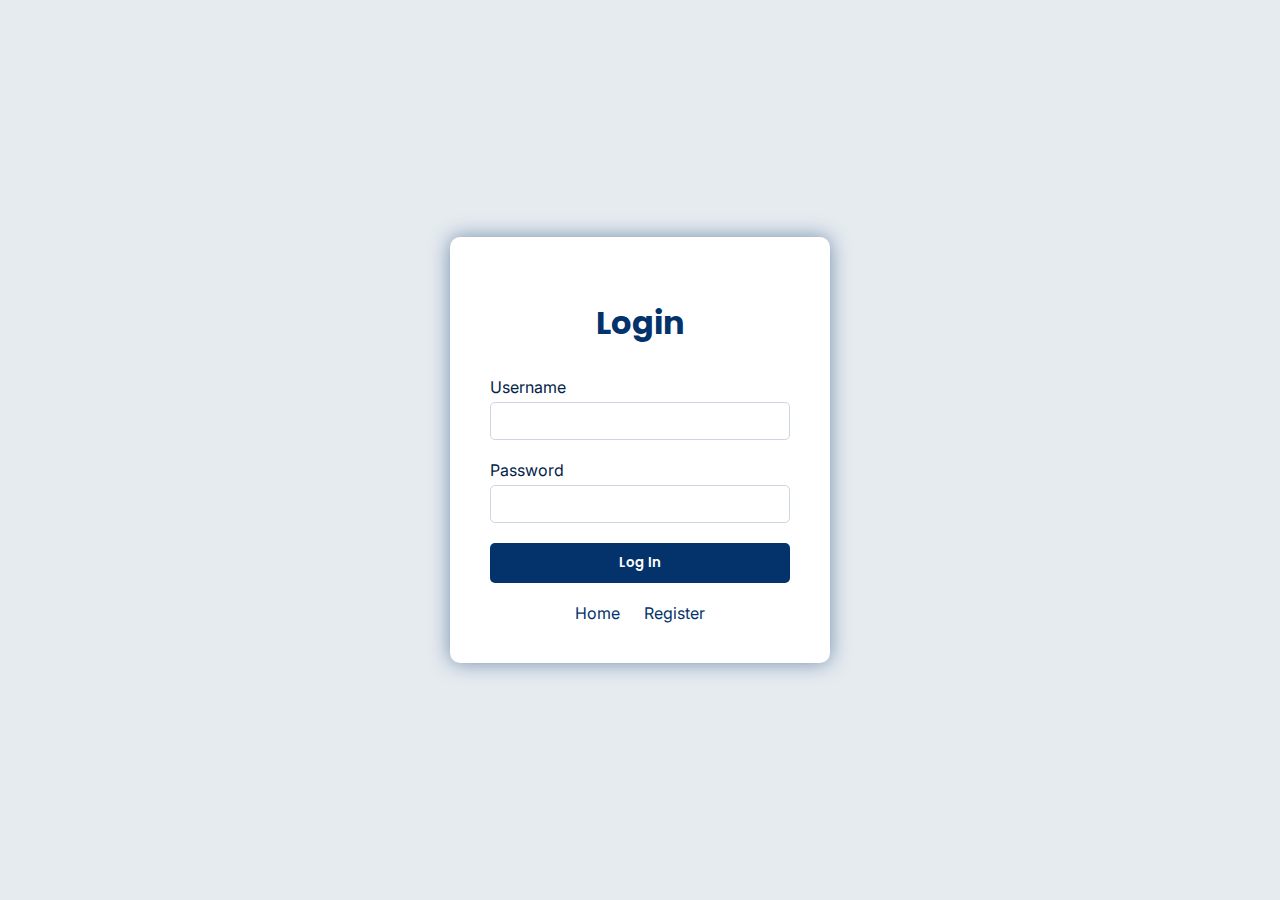
<file: index.html>
<!DOCTYPE html>
<html lang="en">
  <head>
    <meta charset="UTF-8" />
    <meta name="viewport" content="width=device-width, initial-scale=1.0" />
    <title>Login - Our Platform</title>
    <link
      href="https://fonts.googleapis.com/css2?family=Poppins:wght@400;600&family=Inter:wght@400;500&display=swap"
      rel="stylesheet"
    />
    <style>
      :root {
        --primary-color: #04336b;
        --secondary-color: hsl(213, 92%, 15%);
        --transparent: rgba(4, 51, 107, 0.5);
        --light-color: #e6ebf0;
        --second-light: #cdd6e1;
        --heading-fonts: "Poppins", sans-serif;
        --body-fonts: "Inter", sans-serif;
        --yellow-color: #fad02c;
        --transition: all 0.3s linear;
      }

      body {
        font-family: var(--body-fonts);
        margin: 0;
        padding: 0;
        background-color: var(--light-color);
        color: var(--secondary-color);
        display: flex;
        justify-content: center;
        align-items: center;
        height: 100vh;
      }

      .login-container {
        background-color: white;
        padding: 40px;
        border-radius: 10px;
        box-shadow: 0 0 20px var(--transparent);
        width: 300px;
      }

      h1 {
        font-family: var(--heading-fonts);
        color: var(--primary-color);
        text-align: center;
        margin-bottom: 30px;
      }

      form {
        display: flex;
        flex-direction: column;
      }

      label {
        margin-bottom: 5px;
        color: var(--secondary-color);
      }

      input {
        padding: 10px;
        margin-bottom: 20px;
        border: 1px solid var(--second-light);
        border-radius: 5px;
        font-family: var(--body-fonts);
      }

      button {
        background-color: var(--primary-color);
        color: white;
        padding: 10px;
        border: none;
        border-radius: 5px;
        cursor: pointer;
        font-family: var(--heading-fonts);
        font-weight: 600;
        transition: var(--transition);
      }

      button:hover {
        background-color: var(--secondary-color);
      }

      .links {
        text-align: center;
        margin-top: 20px;
      }

      .links a {
        color: var(--primary-color);
        text-decoration: none;
        margin: 0 10px;
        transition: var(--transition);
      }

      .links a:hover {
        color: var(--secondary-color);
      }
    </style>
  </head>
  <body>
    <div class="login-container">
      <h1>Login</h1>
      <form>
        <label for="username">Username</label>
        <input type="text" id="username" name="username" required />

        <label for="password">Password</label>
        <input type="password" id="password" name="password" required />

        <button type="submit">Log In</button>
      </form>
      <div class="links">
        <a href="index.html">Home</a>
        <a href="register.html">Register</a>
      </div>
    </div>
    
  </body>
</html>
</file>
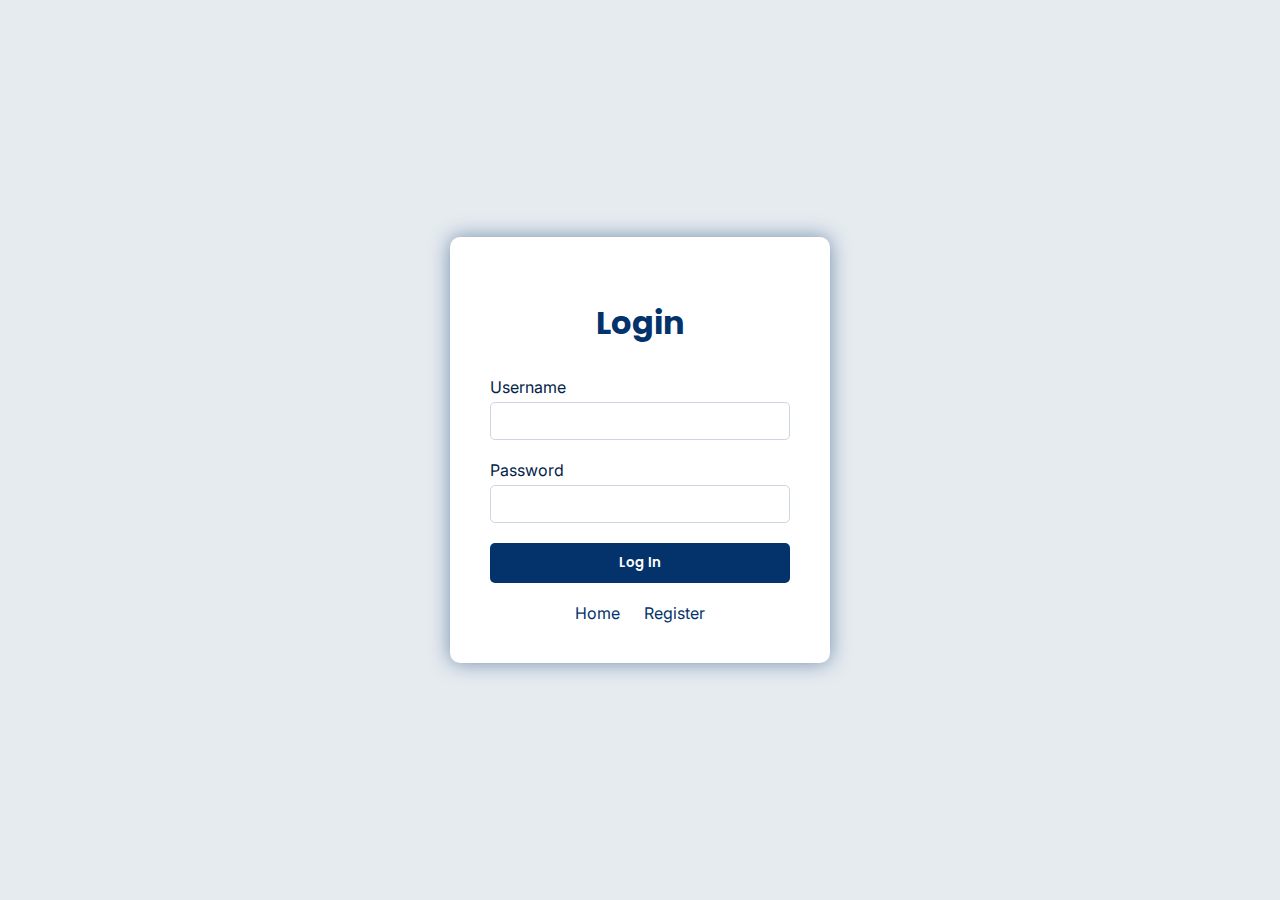
<file: login.html>
<!DOCTYPE html>
<html lang="en">
  <head>
    <meta charset="UTF-8" />
    <meta name="viewport" content="width=device-width, initial-scale=1.0" />
    <title>Login - Our Platform</title>
    <link
      href="https://fonts.googleapis.com/css2?family=Poppins:wght@400;600&family=Inter:wght@400;500&display=swap"
      rel="stylesheet"
    />
    <style>
      :root {
        --primary-color: #04336b;
        --secondary-color: hsl(213, 92%, 15%);
        --transparent: rgba(4, 51, 107, 0.5);
        --light-color: #e6ebf0;
        --second-light: #cdd6e1;
        --heading-fonts: "Poppins", sans-serif;
        --body-fonts: "Inter", sans-serif;
        --yellow-color: #fad02c;
        --transition: all 0.3s linear;
      }

      body {
        font-family: var(--body-fonts);
        margin: 0;
        padding: 0;
        background-color: var(--light-color);
        color: var(--secondary-color);
        display: flex;
        justify-content: center;
        align-items: center;
        height: 100vh;
      }

      .login-container {
        background-color: white;
        padding: 40px;
        border-radius: 10px;
        box-shadow: 0 0 20px var(--transparent);
        width: 300px;
      }

      h1 {
        font-family: var(--heading-fonts);
        color: var(--primary-color);
        text-align: center;
        margin-bottom: 30px;
      }

      form {
        display: flex;
        flex-direction: column;
      }

      label {
        margin-bottom: 5px;
        color: var(--secondary-color);
      }

      input {
        padding: 10px;
        margin-bottom: 20px;
        border: 1px solid var(--second-light);
        border-radius: 5px;
        font-family: var(--body-fonts);
      }

      button {
        background-color: var(--primary-color);
        color: white;
        padding: 10px;
        border: none;
        border-radius: 5px;
        cursor: pointer;
        font-family: var(--heading-fonts);
        font-weight: 600;
        transition: var(--transition);
      }

      button:hover {
        background-color: var(--secondary-color);
      }

      .links {
        text-align: center;
        margin-top: 20px;
      }

      .links a {
        color: var(--primary-color);
        text-decoration: none;
        margin: 0 10px;
        transition: var(--transition);
      }

      .links a:hover {
        color: var(--secondary-color);
      }
    </style>
  </head>
  <body>
    <div class="login-container">
      <h1>Login</h1>
      <form>
        <label for="username">Username</label>
        <input type="text" id="username" name="username" required />

        <label for="password">Password</label>
        <input type="password" id="password" name="password" required />

        <button id="loginBtn" type="submit">Log In</button>
      </form>
      <div class="links">
        <a href="index.html">Home</a>
        <a href="register.html">Register</a>
      </div>
    </div>
    <script type="module" src="./jsfiles/login.js"></script>
    <script type="module" src="./jsfiles/dashboard.js"></script>
   

  </body>
</html>
</file>
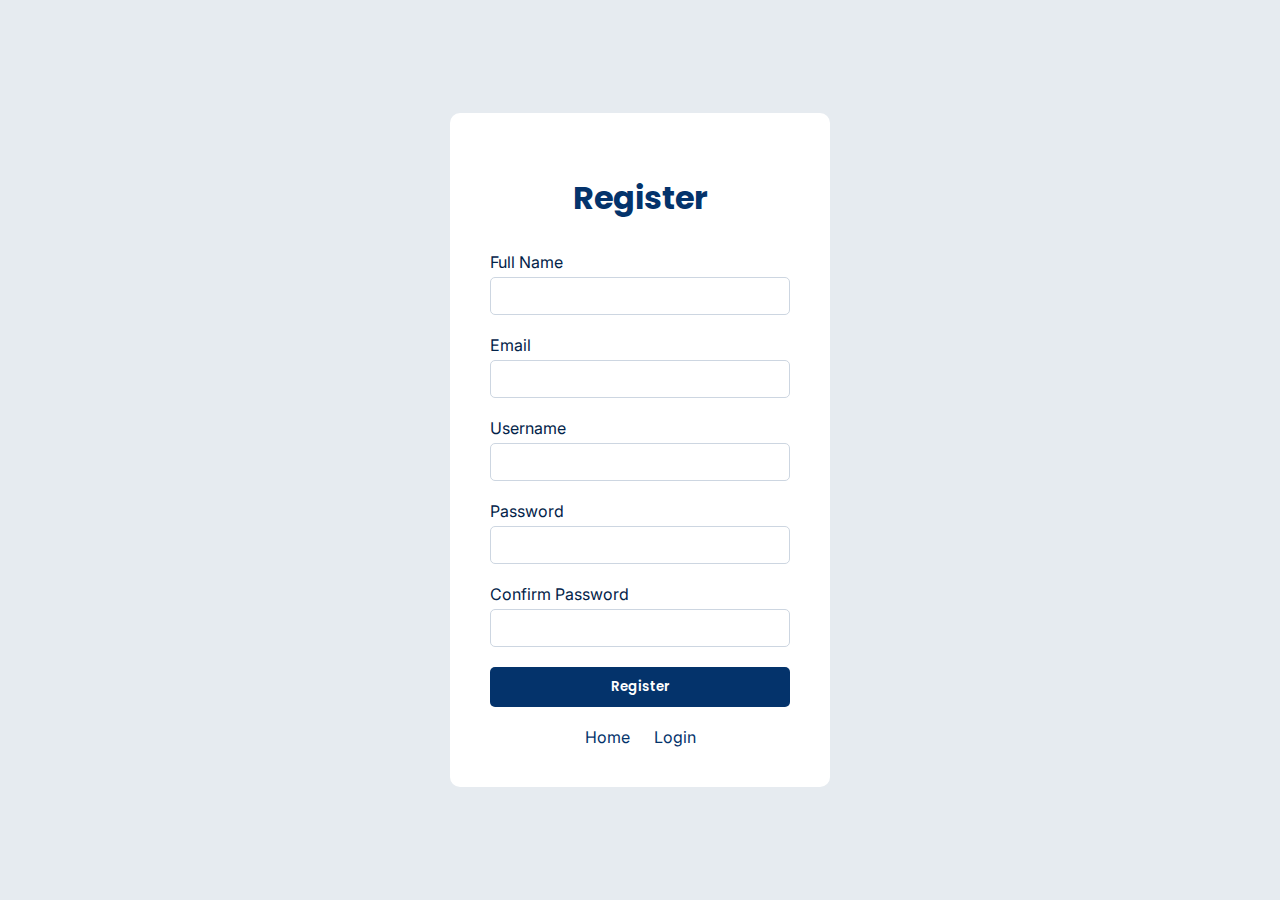
<file: register.html>
<!DOCTYPE html>
<html lang="en">
  <head>
    <meta charset="UTF-8" />
    <meta name="viewport" content="width=device-width, initial-scale=1.0" />
    <title>Register - Our Platform</title>
    <link
      href="https://fonts.googleapis.com/css2?family=Poppins:wght@400;600&family=Inter:wght@400;500&display=swap"
      rel="stylesheet"
    />
    <style>
      :root {
        --primary-color: #04336b;
        --secondary-color: hsl(213, 92%, 15%);
        --transparent: rgba(4, 51, 107, 0.5);
        --light-color: #e6ebf0;
        --second-light: #cdd6e1;
        --heading-fonts: "Poppins", sans-serif;
        --body-fonts: "Inter", sans-serif;
        --yellow-color: #fad02c;
        --transition: all 0.3s linear;
      }

      body {
        font-family: var(--body-fonts);
        margin: 0;
        padding: 0;
        background-color: var(--light-color);
        color: var(--secondary-color);
        display: flex;
        justify-content: center;
        align-items: center;
        min-height: 100vh;
      }

      .register-container {
        background-color: white;
        padding: 40px;
        border-radius: 10px;
        box-shadow: 0 0 0px var(--transparent);
        width: 300px;
      }

      h1 {
        font-family: var(--heading-fonts);
        color: var(--primary-color);
        text-align: center;
        margin-bottom: 30px;
      }

      form {
        display: flex;
        flex-direction: column;
      }

      label {
        margin-bottom: 5px;
        color: var(--secondary-color);
      }

      input {
        padding: 10px;
        margin-bottom: 20px;
        border: 1px solid var(--second-light);
        border-radius: 5px;
        font-family: var(--body-fonts);
      }

      button {
        background-color: var(--primary-color);
        color: white;
        padding: 10px;
        border: none;
        border-radius: 5px;
        cursor: pointer;
        font-family: var(--heading-fonts);
        font-weight: 600;
        transition: var(--transition);
      }

      button:hover {
        background-color: var(--secondary-color);
      }

      .links {
        text-align: center;
        margin-top: 20px;
      }

      .links a {
        color: var(--primary-color);
        text-decoration: none;
        margin: 0 10px;
        transition: var(--transition);
      }

      .links a:hover {
        color: var(--secondary-color);
      }
    </style>
  </head>
  <body>
    <div class="register-container">
      <h1>Register</h1>
      <form>
        <label for="fullname">Full Name</label>
        <input type="text" id="fullname" name="fullname" required />

        <label for="email">Email</label>
        <input type="email" id="email" name="email" required />

        <label for="username">Username</label>
        <input type="text" id="username" name="username" required />

        <label for="password">Password</label>
        <input type="password" id="password" name="password" required />

        <label for="confirm-password">Confirm Password</label>
        <input
          type="password"
          id="confirm-password"
          name="confirm-password"
          required
        />

        <button id="registerBtn" type="submit">Register</button>
      </form>
      <div class="links">
        <a href="index.html">Home</a>
        <a href="login.html">Login</a>
      </div>
    </div>

    <script type="module" src="./jsfiles/register.js"></script>
  </body>
</html>
</file>
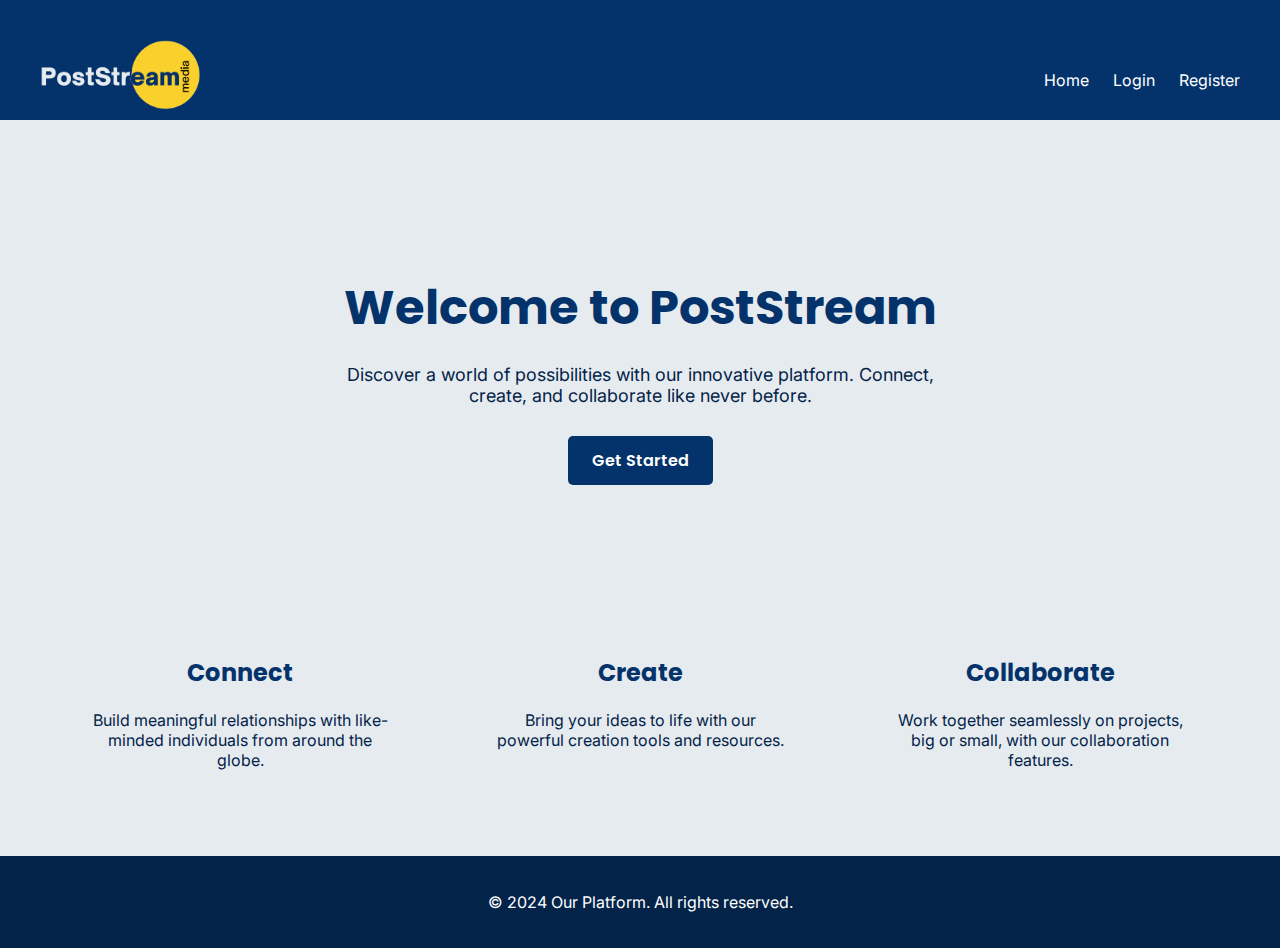
<file: test.html>
<!DOCTYPE html>
<html lang="en">
<head>
    <meta charset="UTF-8">
    <meta name="viewport" content="width=device-width, initial-scale=1.0">
    <title>Welcome to Our Platform</title>
    <link href="https://fonts.googleapis.com/css2?family=Poppins:wght@400;600&family=Inter:wght@400;500&display=swap" rel="stylesheet">
    <style>
        :root {
            --primary-color: #04336b;
            --secondary-color: hsl(213, 92%, 15%);
            --transparent: rgba(4, 51, 107, 0.5);
            --light-color: #e6ebf0;
            --second-light: #cdd6e1;
            --heading-fonts: "Poppins", sans-serif;
            --body-fonts: "Inter", sans-serif;
            --yellow-color: #fad02c;
            --transition: all 0.3s linear;
        }

        body {
            font-family: var(--body-fonts);
            margin: 0;
            padding: 0;
            background-color: var(--light-color);
            color: var(--secondary-color);
        }

        .container {
            max-width: 1200px;
            margin: 0 auto;
            padding: 20px;
        }

        header {
            background-color: var(--primary-color);
            color: white;
            padding: 20px 0;
            height: 80px;
        }

        nav {
            display: flex;
            justify-content: space-between;
            align-items: center;
        }

        .logo {
            font-family: var(--heading-fonts);
            font-size: 24px;
            font-weight: 600;
        }

        .nav-links a {
            color: white;
            text-decoration: none;
            margin-left: 20px;
            transition: var(--transition);
        }

        .nav-links a:hover {
            color: var(--yellow-color);
        }

        .hero {
            text-align: center;
            padding: 100px 0;
        }

        h1 {
            font-family: var(--heading-fonts);
            font-size: 48px;
            color: var(--primary-color);
            margin-bottom: 20px;
        }

        .hero p {
            font-size: 18px;
            max-width: 600px;
            margin: 0 auto 30px;
        }

        .cta-button {
            display: inline-block;
            background-color: var(--primary-color);
            color: white;
            padding: 12px 24px;
            text-decoration: none;
            border-radius: 5px;
            font-family: var(--heading-fonts);
            font-weight: 600;
            transition: var(--transition);
        }

        .cta-button:hover {
            background-color: var(--secondary-color);
        }

        .features {
            display: flex;
            justify-content: space-around;
            margin-top: 50px;
        }

        .feature {
            text-align: center;
            max-width: 300px;
        }

        .feature h2 {
            font-family: var(--heading-fonts);
            color: var(--primary-color);
        }

        footer {
            background-color: var(--secondary-color);
            color: white;
            text-align: center;
            padding: 20px 0;
            margin-top: 50px;
        }
    </style>
</head>
<body>
    <header>
        <div class="container">
            <nav>
                <div class="logo">
                    <img height="70" src="/images/whitelogo.png" alt="" srcset="">
                </div>
                <div class="nav-links">
                    <a href="index.html">Home</a>
                    <a href="login.html">Login</a>
                    <a href="register.html">Register</a>
                </div>
            </nav>
        </div>
    </header>

    <main class="container">
        <section class="hero">
            <h1>Welcome to PostStream</h1>
            <p>Discover a world of possibilities with our innovative platform. Connect, create, and collaborate like never before.</p>
            <a href="register.html" class="cta-button">Get Started</a>
        </section>

        <section class="features">
            <div class="feature">
                <h2>Connect</h2>
                <p>Build meaningful relationships with like-minded individuals from around the globe.</p>
            </div>
            <div class="feature">
                <h2>Create</h2>
                <p>Bring your ideas to life with our powerful creation tools and resources.</p>
            </div>
            <div class="feature">
                <h2>Collaborate</h2>
                <p>Work together seamlessly on projects, big or small, with our collaboration features.</p>
            </div>
        </section>
    </main>

    <footer>
        <p>&copy; 2024 Our Platform. All rights reserved.</p>
    </footer>
</body>
</html>
</file>
